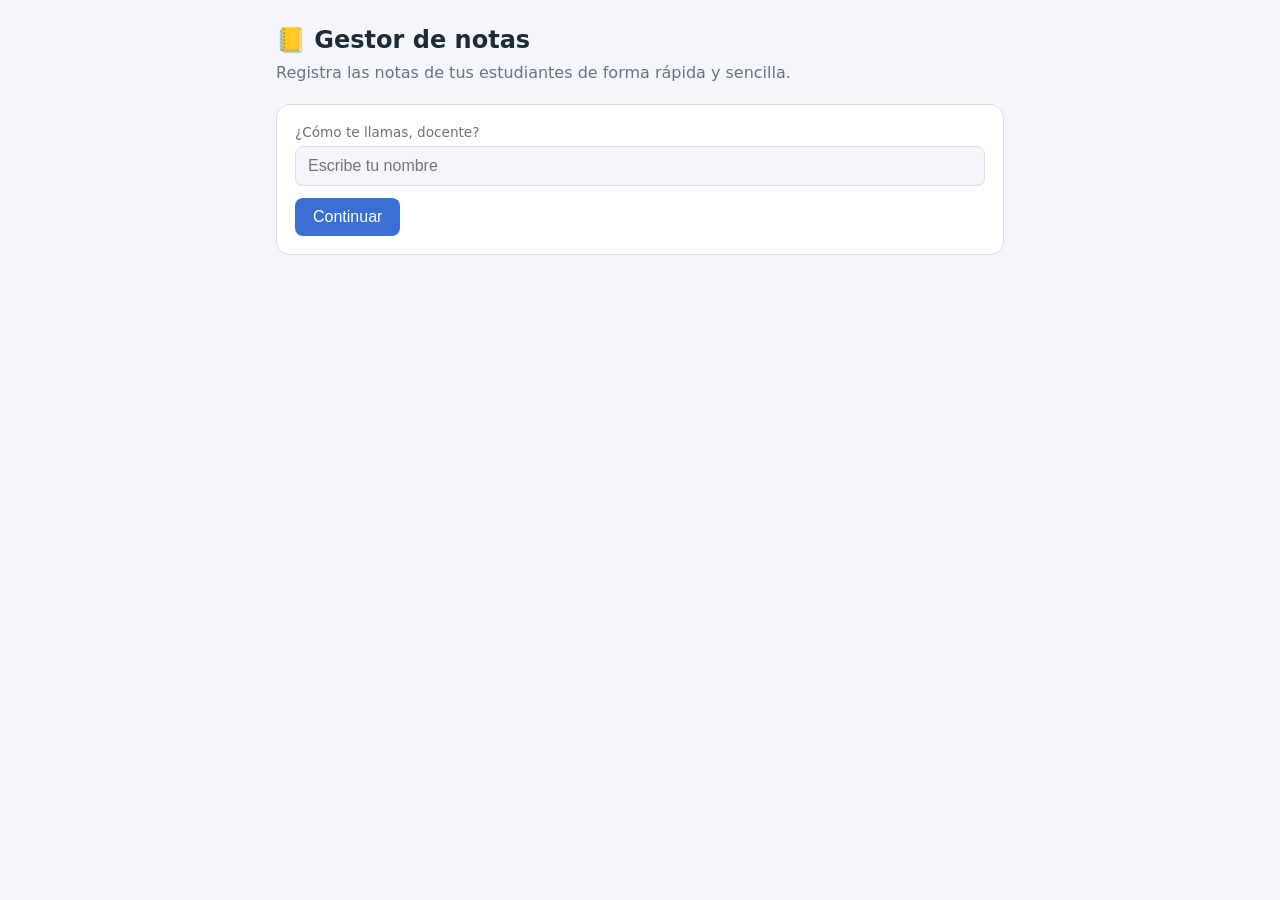
<file: index.html>
<!DOCTYPE html>
<html lang="es">
<head>
<meta charset="utf-8">
<meta name="viewport" content="width=device-width, initial-scale=1, viewport-fit=cover">
<title>Gestor de notas</title>
<link rel="stylesheet" href="styles.css">
</head>
<body>
<main>
  <h1>📒 Gestor de notas</h1>
  <p class="sub">Registra las notas de tus estudiantes de forma rápida y sencilla.</p>
 
  <section class="card" id="login">
    <label for="docente">¿Cómo te llamas, docente?</label>
    <input id="docente" placeholder="Escribe tu nombre" autocomplete="name">
    <button id="entrar">Continuar</button>
  </section>
 
  <section id="panel" hidden>
    <div class="card">
      <p class="hello" id="saludo"></p>
      <small>Escribe el nombre de cada estudiante y sus 4 notas (de 0 a 5). El promedio se calcula solo. Desempeño: <b>Aprobado</b> con 3.5 o más, <b>Desaprobado</b> con menos de 3.5.</small>
    </div>
 
    <div id="estudiantes"></div>
    <button id="agregar">＋ Agregar estudiante</button>
    <button class="sec" id="limpiar">Limpiar todo</button>
  </section>
</main>
 
<script src="script.js"></script>
</body>
</html>
</file>
<file: styles.css>
:root{--bg:#f4f6fb;--card:#fff;--text:#1f2937;--muted:#6b7280;--line:#d9dee8;--accent:#3b6fd4;--ok:#1f8a4c;--bad:#c0392b;
box-sizing:border-box;padding-top:env(safe-area-inset-top,0px);padding-bottom:env(safe-area-inset-bottom,0px)}
@media (prefers-color-scheme:dark){:root:not([data-theme="light"]){--bg:#14171d;--card:#1e232c;--text:#e8ebf0;--muted:#9aa3b2;--line:#323a47;--accent:#6c95ea;--ok:#4cc27f;--bad:#ef7a6d;color-scheme:dark}}
:root[data-theme="dark"]{--bg:#14171d;--card:#1e232c;--text:#e8ebf0;--muted:#9aa3b2;--line:#323a47;--accent:#6c95ea;--ok:#4cc27f;--bad:#ef7a6d;color-scheme:dark}
*{box-sizing:border-box}
body{margin:0;background:var(--bg);color:var(--text);font-family:system-ui,-apple-system,"Segoe UI",Roboto,sans-serif;line-height:1.4}
main{max-width:760px;margin:0 auto;padding:24px 16px 48px}
h1{font-size:1.5rem;margin:0 0 4px}
p.sub{color:var(--muted);margin:0 0 20px}
.card{background:var(--card);border:1px solid var(--line);border-radius:14px;padding:18px;margin-bottom:16px}
label{display:block;font-size:.85rem;color:var(--muted);margin-bottom:4px}
input{width:100%;padding:10px 12px;font-size:1rem;border:1px solid var(--line);border-radius:8px;background:var(--bg);color:var(--text)}
input:focus{outline:2px solid var(--accent);border-color:transparent}
button{padding:10px 18px;font-size:1rem;border:0;border-radius:8px;background:var(--accent);color:#fff;cursor:pointer;margin-top:12px}
button+button{margin-left:8px}
button.sec{background:transparent;color:var(--accent);border:1px solid var(--accent)}
.hello{font-size:1.15rem;margin:0}
.student h2{font-size:1rem;margin:0 0 12px;color:var(--accent)}
.grid{display:grid;grid-template-columns:repeat(4,1fr);gap:10px;margin-top:12px}
.res{margin-top:14px;font-weight:600}
.ok{color:var(--ok)}.bad{color:var(--bad)}
small{color:var(--muted)}
@media(max-width:480px){.grid{grid-template-columns:repeat(2,1fr)}}
</file>
